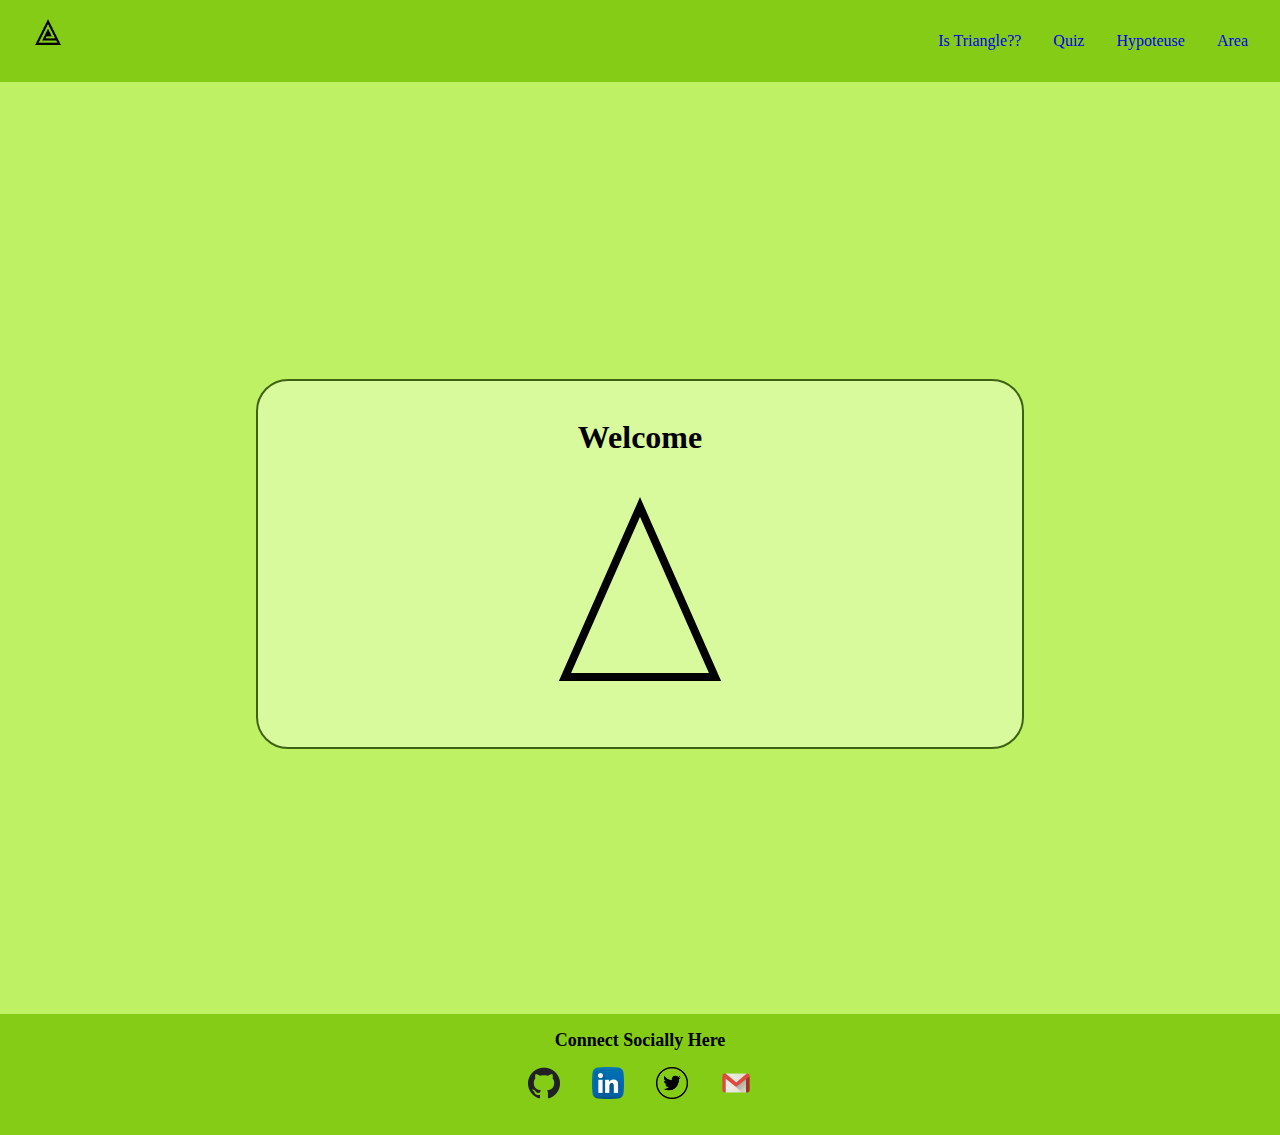
<file: index.html>
<!DOCTYPE html>
<html lang="en">
  <head>
    <meta charset="UTF-8" />
    <meta http-equiv="X-UA-Compatible" content="IE=edge" />
    <meta name="viewport" content="width=device-width, initial-scale=1.0" />
    <title>Fun With Trinagles</title>
    <link rel="stylesheet" href="/index.css" />
  </head>
  <body>
    <div class="navigation-container">
        <div class="img-container">
          <a class="link index-link" href="/"
            ><img src="/media/icons8-triangle-100.png" alt=""
          /></a>
        </div>
  
        <nav>
          <ul class="list-non-bullet ">
            <div class="list-container">
              <li class="list-item-inline">
                <a class="link" href="/isTriangle.html">Is Triangle??</a>
              </li>
              <li class="list-item-inline">
                <a class="link" href="/quiz.html">Quiz</a>
              </li>
              <li class="list-item-inline">
                <a class="link" href="/hypotenuse.html">Hypoteuse</a>
              </li>
              <li class="list-item-inline">
                <a class="link" href="/area.html">Area</a>
              </li>
            </div>
          </ul>
        </nav>
      </div>
  

    <div class="main-container">
      <div class="container">
        <h1 class="welcome-head">Welcome</h1>
        <div class="triangle-container">
          <svg height="250" width="250">
            <polygon points="125,30 50,200 200,200" class="triangle" style="margin: auto;"/>
            Sorry, your browser does not support inline SVG.
          </svg>
        </div>
      </div>
    </div>

    <footer class="footer">
      <div class="footer-header">Connect Socially Here</div>
      <ul class="social-links list-non-bullet">
        <li class="list-item-inline">
          <a class="link" href="https://github.com/Anuj27aKamboj">
            <img src="/media/github1.d3263084234dc705b2ae.png" alt="Github" />
          </a>
        </li>
        <li class="list-item-inline">
          <a class="link" href="www.linkedin.com/in/anuj-kamboj">
            <img
              src="/media/linkedin2.e65fd24a972545fd91b7.png"
              alt="Linkedin"
            />
          </a>
        </li>
        <li class="list-item-inline">
          <a class="link" href="https://twitter.com/Anuj_27_K">
            <img src="/media/twitter1.9c8704a74d56ea97d6a2.png" alt="Twitter" />
          </a>
        </li>
        <li class="list-item-inline">
          <a class="link" href="https://gmail.com">
            <img src="/media/gmail.ee10d4271b24f89a7be7.png" alt="Gmail" />
          </a>
        </li>
      </ul>
    </footer>

    <script src="isTriangle.js" type="text/javascript"></script>
  </body>
</html>
</file>
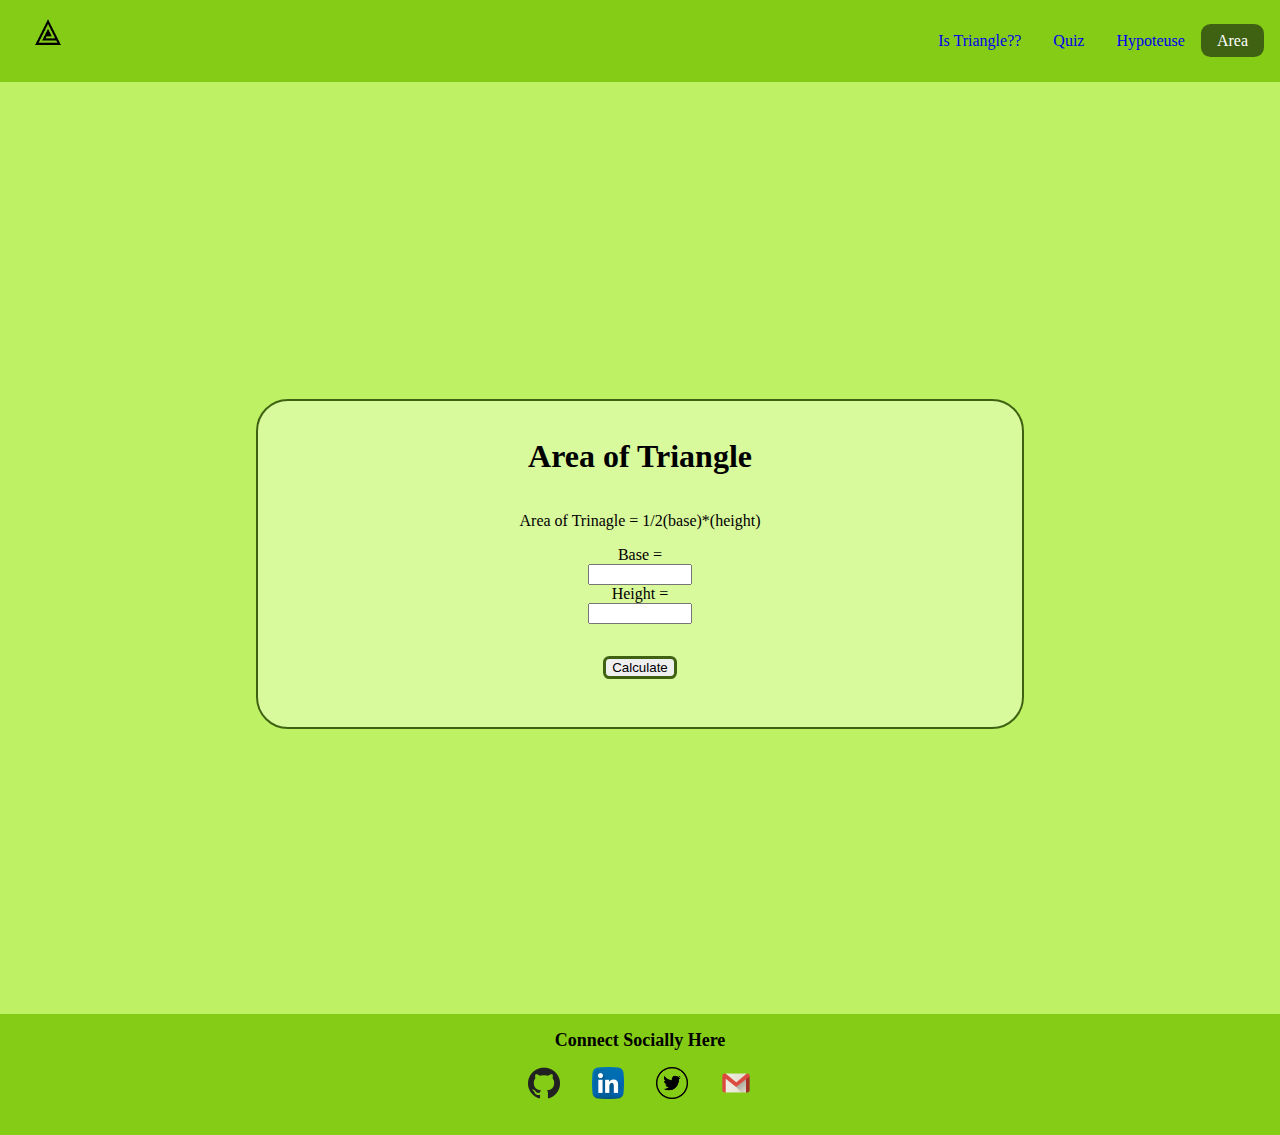
<file: area.html>
<!DOCTYPE html>
<html lang="en">
  <head>
    <meta charset="UTF-8" />
    <meta http-equiv="X-UA-Compatible" content="IE=edge" />
    <meta name="viewport" content="width=device-width, initial-scale=1.0" />
    <title>Area Triangle</title>
    <link rel="stylesheet" href="index.css" />
  </head>
  <body>
    <div class="navigation-container">
      <div class="img-container">
        <a class="link index-link" href="/"
          ><img src="/media/icons8-triangle-100.png" alt=""
        /></a>
      </div>

      <nav>
        <ul class="list-non-bullet ">
          <div class="list-container">
            <li class="list-item-inline">
              <a class="link" href="/isTriangle.html">Is Triangle??</a>
            </li>
            <li class="list-item-inline">
              <a class="link" href="/quiz.html">Quiz</a>
            </li>
            <li class="list-item-inline">
              <a class="link" href="/hypotenuse.html">Hypoteuse</a>
            </li>
            <li class="list-item-inline">
              <a class="link link-active" href="/area.html">Area</a>
            </li>
          </div>
        </ul>
      </nav>
    </div>

    <div class="main-container">
      <div class="container">
        <h1>Area of Triangle</h1>
        <p>Area of Trinagle = 1/2(base)*(height)</p>

        <label>Base = </label>
        <input type="number" class="side-input" />

        <label>Height = </label>
        <input type="number" class="side-input" />

        <button id="answer-btn">Calculate</button>

        <div id="output"></div>
      </div>
    </div>

    <footer class="footer">
      <div class="footer-header">Connect Socially Here</div>
      <ul class="social-links list-non-bullet">
        <li class="list-item-inline">
          <a class="link" href="https://github.com/Anuj27aKamboj">
            <img src="/media/github1.d3263084234dc705b2ae.png" alt="Github" />
          </a>
        </li>
        <li class="list-item-inline">
          <a class="link" href="www.linkedin.com/in/anuj-kamboj">
            <img
              src="/media/linkedin2.e65fd24a972545fd91b7.png"
              alt="Linkedin"
            />
          </a>
        </li>
        <li class="list-item-inline">
          <a class="link" href="https://twitter.com/Anuj_27_K">
            <img src="/media/twitter1.9c8704a74d56ea97d6a2.png" alt="Twitter" />
          </a>
        </li>
        <li class="list-item-inline">
          <a class="link" href="https://gmail.com">
            <img src="/media/gmail.ee10d4271b24f89a7be7.png" alt="Gmail" />
          </a>
        </li>
      </ul>
    </footer>

    <script src="area.js" type="text/javascript"></script>
  </body>
</html>
</file>
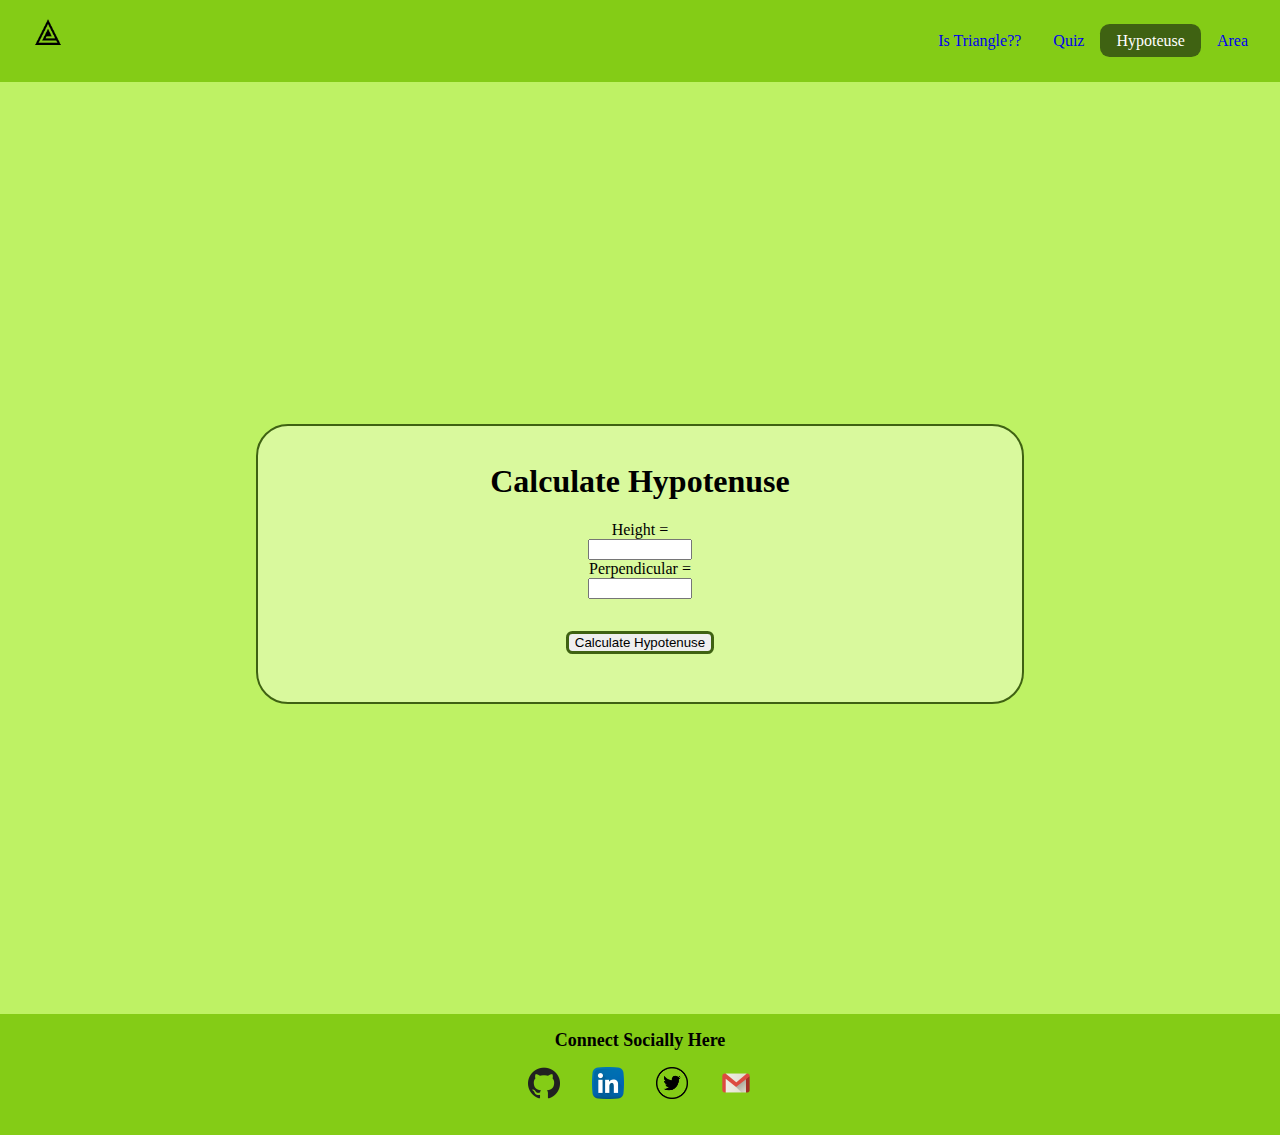
<file: hypotenuse.html>
<!DOCTYPE html>
<html lang="en">
  <head>
    <meta charset="UTF-8" />
    <meta http-equiv="X-UA-Compatible" content="IE=edge" />
    <meta name="viewport" content="width=device-width, initial-scale=1.0" />
    <title>Hypotenuse</title>
    <link rel="stylesheet" href="index.css" />
  </head>
  <body>
    <div class="navigation-container">
      <div class="img-container">
        <a class="link index-link" href="/"
          ><img src="/media/icons8-triangle-100.png" alt=""
        /></a>
      </div>

      <nav>
        <ul class="list-non-bullet ">
          <div class="list-container">
            <li class="list-item-inline">
              <a class="link" href="/isTriangle.html">Is Triangle??</a>
            </li>
            <li class="list-item-inline">
              <a class="link" href="/quiz.html">Quiz</a>
            </li>
            <li class="list-item-inline">
              <a class="link link-active" href="/hypotenuse.html">Hypoteuse</a>
            </li>
            <li class="list-item-inline">
              <a class="link" href="/area.html">Area</a>
            </li>
          </div>
        </ul>
      </nav>
    </div>


    <div class="main-container">
      <div class="container">
        <h1>Calculate Hypotenuse</h1>
        <label>Height = </label>
        <input type="number" class="side-input" />

        <label>Perpendicular = </label>
        <input type="number" class="side-input" />

        <button id="answer-btn">Calculate Hypotenuse</button>

        <div id="output"></div>
      </div>
    </div>

    <footer class="footer">
      <div class="footer-header">Connect Socially Here</div>
      <ul class="social-links list-non-bullet">
        <li class="list-item-inline">
          <a class="link" href="https://github.com/Anuj27aKamboj">
            <img src="/media/github1.d3263084234dc705b2ae.png" alt="Github" />
          </a>
        </li>
        <li class="list-item-inline">
          <a class="link" href="www.linkedin.com/in/anuj-kamboj">
            <img
              src="/media/linkedin2.e65fd24a972545fd91b7.png"
              alt="Linkedin"
            />
          </a>
        </li>
        <li class="list-item-inline">
          <a class="link" href="https://twitter.com/Anuj_27_K">
            <img src="/media/twitter1.9c8704a74d56ea97d6a2.png" alt="Twitter" />
          </a>
        </li>
        <li class="list-item-inline">
          <a class="link" href="https://gmail.com">
            <img src="/media/gmail.ee10d4271b24f89a7be7.png" alt="Gmail" />
          </a>
        </li>
      </ul>
    </footer>

    <script src="hypotenuse.js" type="text/javascript"></script>
  </body>
</html>
</file>
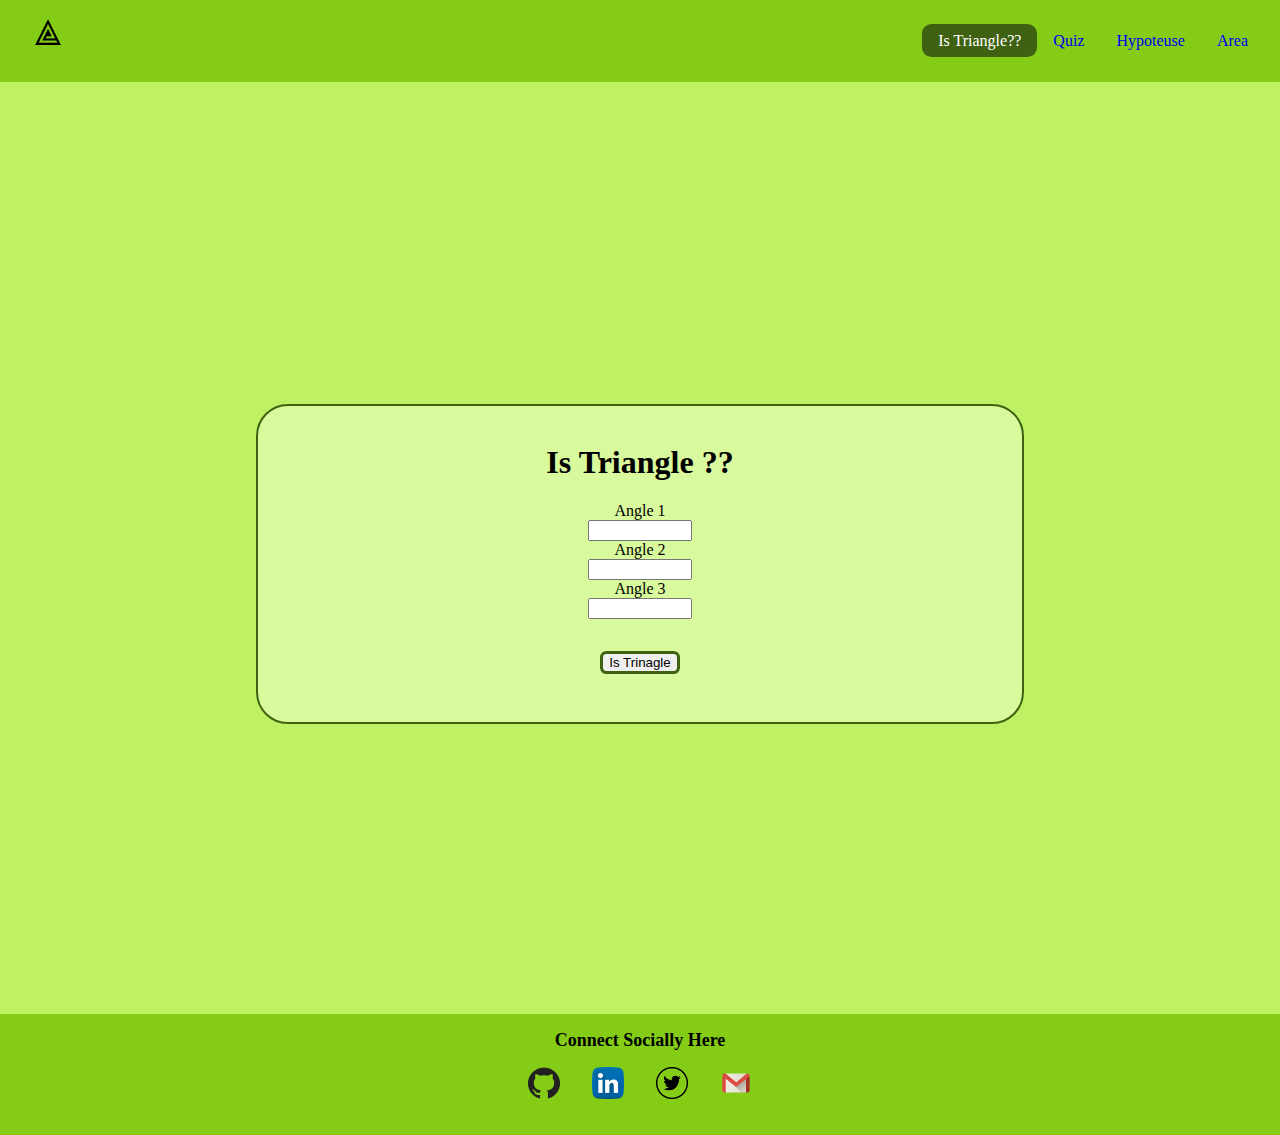
<file: isTriangle.html>
<!DOCTYPE html>
<html lang="en">
  <head>
    <meta charset="UTF-8" />
    <meta http-equiv="X-UA-Compatible" content="IE=edge" />
    <meta name="viewport" content="width=device-width, initial-scale=1.0" />
    <title>Fun With Trinagles</title>
    <link rel="stylesheet" href="/index.css" />
  </head>
  <body>
    <div class="navigation-container">
      <div class="img-container">
        <a class="link index-link" href="/"
          ><img src="/media/icons8-triangle-100.png" alt=""
        /></a>
      </div>

      <nav>
        <ul class="list-non-bullet ">
          <div class="list-container">
            <li class="list-item-inline">
              <a class="link link-active" href="/isTriangle.html">Is Triangle??</a>
            </li>
            <li class="list-item-inline">
              <a class="link" href="/quiz.html">Quiz</a>
            </li>
            <li class="list-item-inline">
              <a class="link" href="/hypotenuse.html">Hypoteuse</a>
            </li>
            <li class="list-item-inline">
              <a class="link" href="/area.html">Area</a>
            </li>
          </div>
        </ul>
      </nav>
    </div>


    <div class="main-container">
      <div class="container">
        <h1>Is Triangle ??</h1>

        <lable for="angle1">Angle 1</lable>
        <input type="number" class="angle-input" />

        <lable for="angle2">Angle 2</lable>
        <input type="number" class="angle-input" />

        <lable for="angle3">Angle 3</lable>
        <input type="number" class="angle-input" />

        <button id="answer-btn">Is Trinagle</button>

        <div class="output"></div>
      </div>
    </div>

    <footer class="footer">
      <div class="footer-header">Connect Socially Here</div>
      <ul class="social-links list-non-bullet">
        <li class="list-item-inline">
          <a class="link" href="https://github.com/Anuj27aKamboj">
            <img src="/media/github1.d3263084234dc705b2ae.png" alt="Github" />
          </a>
        </li>
        <li class="list-item-inline">
          <a class="link" href="www.linkedin.com/in/anuj-kamboj">
            <img
              src="/media/linkedin2.e65fd24a972545fd91b7.png"
              alt="Linkedin"
            />
          </a>
        </li>
        <li class="list-item-inline">
          <a class="link" href="https://twitter.com/Anuj_27_K">
            <img src="/media/twitter1.9c8704a74d56ea97d6a2.png" alt="Twitter" />
          </a>
        </li>
        <li class="list-item-inline">
          <a class="link" href="https://gmail.com">
            <img src="/media/gmail.ee10d4271b24f89a7be7.png" alt="Gmail" />
          </a>
        </li>
      </ul>
    </footer>

    <script src="isTriangle.js" type="text/javascript"></script>
  </body>
</html>
</file>
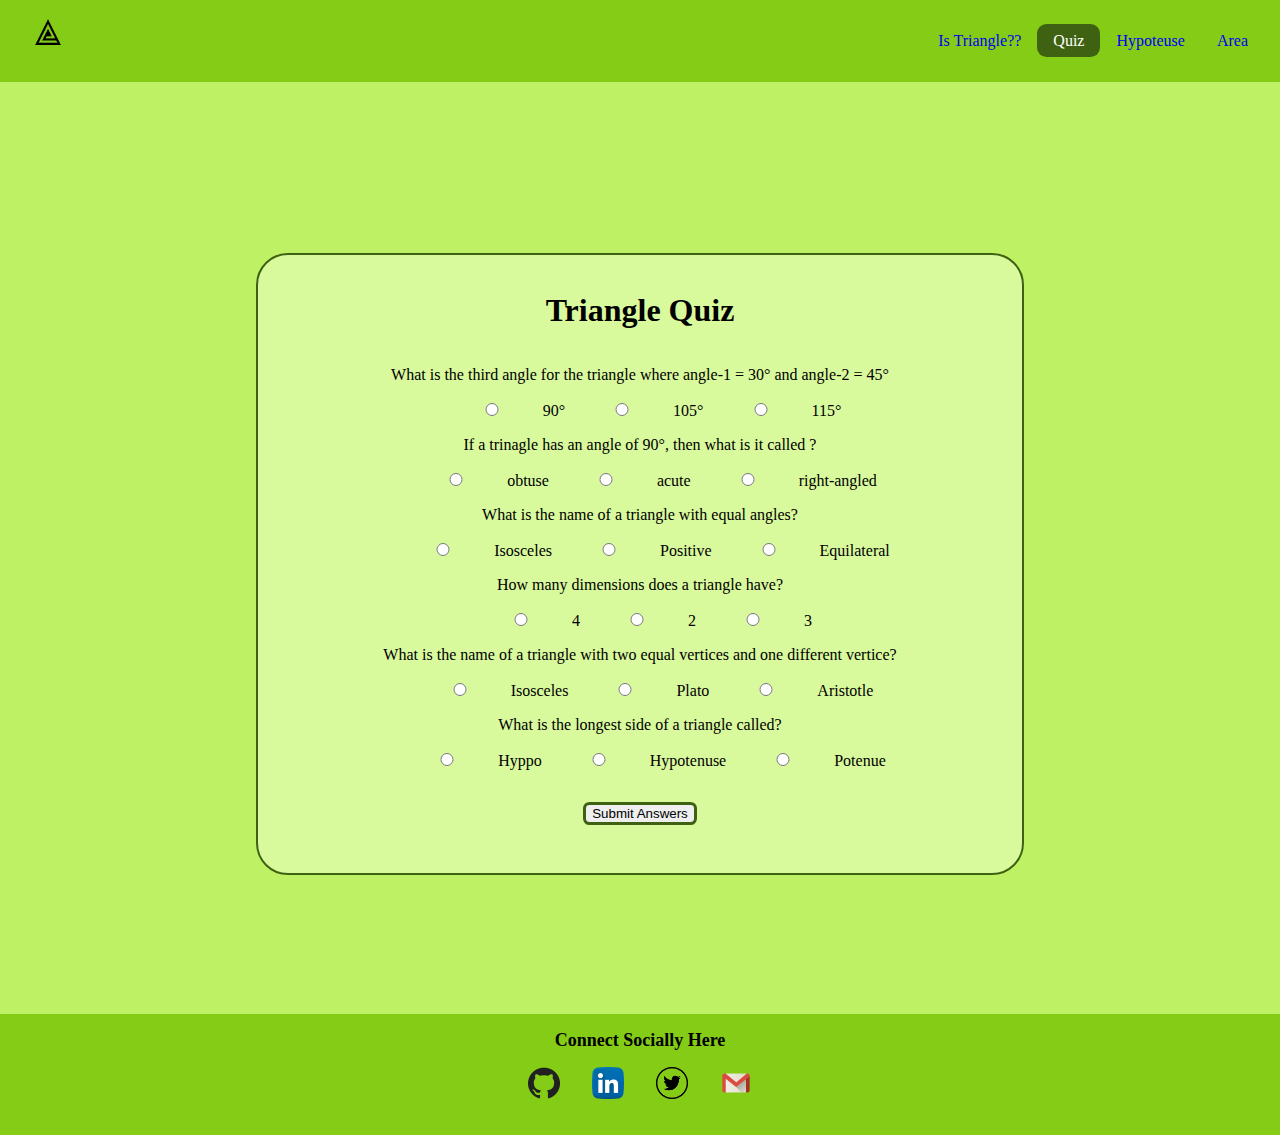
<file: quiz.html>
<!DOCTYPE html>
<html lang="en">
  <head>
    <meta charset="UTF-8" />
    <meta http-equiv="X-UA-Compatible" content="IE=edge" />
    <meta name="viewport" content="width=device-width, initial-scale=1.0" />
    <title>Quiz</title>
    <link rel="stylesheet" href="/index.css" />
  </head>
  <body>
    <div class="navigation-container">
      <div class="img-container">
        <a class="link index-link" href="/"
          ><img src="/media/icons8-triangle-100.png" alt=""
        /></a>
      </div>

      <nav>
        <ul class="list-non-bullet">
          <div class="list-container">
            <li class="list-item-inline">
              <a class="link" href="/isTriangle.html">Is Triangle??</a>
            </li>
            <li class="list-item-inline">
              <a class="link link-active" href="/quiz.html">Quiz</a>
            </li>
            <li class="list-item-inline">
              <a class="link" href="/hypotenuse.html">Hypoteuse</a>
            </li>
            <li class="list-item-inline">
              <a class="link" href="/area.html">Area</a>
            </li>
          </div>
        </ul>
      </nav>
    </div>

    <div class="main-container">
      <div class="container">
        <h1>Triangle Quiz</h1>
        <form class="quiz-form">
          <div class="question-container">
            <p>What is the third angle for the triangle where angle-1 = 30° and angle-2 = 45°</p>
            <label>
              <input type="radio" name="question1" value="90°" />90°</label>
            <label>
              <input type="radio" name="question1" value="105°" />105°</label>
            <label>
              <input type="radio" name="question1" value="115°" />115°</label>
          </div>

          <div class="question-container">
            <p>If a trinagle has an angle of 90°, then what is it called ?</p>
            <label>
              <input type="radio" name="question2" value="obtuse"/>obtuse</label>
            <label>
              <input type="radio" name="question2" value="acute" />acute</label>
            <label>
              <input type="radio" name="question2" value="right-angled"/>right-angled</label>
          </div>

          <div class="question-container">
            <p>What is the name of a triangle with equal angles?</p>
            <label
              ><input type="radio" name="question3"  value="Isosceles°"/>Isosceles</label>
            <label
              ><input type="radio" name="question3" value="Positive°"/>Positive</label>
            <label
              ><input type="radio" name="question3" value="Equilateral"/>Equilateral</label>
          </div>

          <div class="question-container">
            <p>
              How many dimensions does a triangle have?
            </p>
            <label>
              <input type="radio" name="question4" value="4" />4</label>
            <label>
              <input type="radio" name="question4" value="2" />2</label>
            <label>
              <input type="radio" name="question4" value="3" />3</label>
          </div>

          <div class="question-container">
            <p>
              What is the name of a triangle with two equal vertices and one different vertice?
            </p>
            <label>
              <input type="radio" name="question5" value="Isosceles" />Isosceles</label>
            <label>
              <input type="radio" name="question5" value="Plato" />Plato</label>
            <label>
              <input type="radio" name="question5" value="Aristotle" />Aristotle</label>
          </div>

          <div class="question-container">
            <p>
              What is the longest side of a triangle called?
            </p>
            <label>
              <input type="radio" name="question6" value="Hyppo" />Hyppo</label>
            <label>
              <input type="radio" name="question6" value="Hypotenuse" />Hypotenuse</label>
            <label>
              <input type="radio" name="question6" value="Potenue" />Potenue</label>
          </div>
        </form>

        <button id="answer-btn">Submit Answers</button>
        <div id="output"></div>
      </div>
    </div>

    <footer class="footer">
      <div class="footer-header">Connect Socially Here</div>
      <ul class="social-links list-non-bullet">
        <li class="list-item-inline">
          <a
            class="link"
            href="https://github.com/Anuj27aKamboj"
            target="_blank"
          >
            <img src="/media/github1.d3263084234dc705b2ae.png" alt="Github" />
          </a>
        </li>
        <li class="list-item-inline">
          <a
            class="link"
            href="https://www.linkedin.com/in/anuj-kamboj"
            target="_blank"
          >
            <img
              src="/media/linkedin2.e65fd24a972545fd91b7.png"
              alt="Linkedin"
            />
          </a>
        </li>
        <li class="list-item-inline">
          <a class="link" href="https://twitter.com/Anuj_27_K" target="_blank">
            <img src="/media/twitter1.9c8704a74d56ea97d6a2.png" alt="Twitter" />
          </a>
        </li>
        <li class="list-item-inline">
          <a
            class="link"
            href="mailto:anujkamboj2000@gmail.com"
            target="_blank"
          >
            <img src="/media/gmail.ee10d4271b24f89a7be7.png" alt="Gmail" />
          </a>
        </li>
      </ul>
    </footer>

    <script src="quiz.js" type="text/javascript"></script>
  </body>
</html>
</file>
<file: index.css>
:root {
    --primary-green: #bef264;
    --secondary-green: #3f6212;
    --primary-bg1: #bef264;
    --primary-bg2: #84cc16;
    --primary-teal: #d9f99d;
}

body {
    box-sizing: border-box;
    background-color: var(--primary-bg1);
    margin: 0 0;
    width: 100%;
    min-height: 100vh;
}

.navigation-container {
    background-color: var(--primary-bg2);
    margin-bottom: 2rem;
    padding: 1rem;
    display: flex;
    flex-direction: row;
    justify-content: space-between;
    /* width: 100%; */
}

.list-container{
    display: flex;
    flex-direction: row;
}

.img-container img{
    text-decoration: none;
    width: 2rem;
    height: 2rem;
}

.link {
    box-sizing: border-box;
    text-decoration: none;
    padding: 0.5rem 1rem;
    border-radius: 0.6rem;
    border-color: var(--primary-teal);
}

.link-active {
    background-color: var(--secondary-green);
    color: #fff;
}

.main-container{
    min-height: 100vh;
    display: flex;
    justify-content: center;
    align-items: center;
}

.container {
    box-sizing: border-box;
    display: flex;
    flex-direction: column;
    background-color: var(--primary-teal);
    /* margin: auto; */
    width: 60%;
    min-height: 50%;
    text-align: center;
    border: 2px solid var(--secondary-green);
    border-radius: 2rem;
    padding: 1rem;
    /* margin: 1rem; */
    align-items: center;
}

input {
    justify-content: center;
    width: 6rem;
}

#answer-btn {
    margin: 2rem;
    justify-content: center;
    border: 0.2rem solid var(--secondary-green);
    border-radius: 0.4rem;
}


.list-non-bullet {
    position: relative;
    list-style: none;
    display: flex;
    flex-direction: row;
    justify-content: center;
}

.welcome-head{
    color: black;
    font-size: 2rem;
    font-weight: 600;
}


.triangle-container {
    width: 250px;
    margin: auto;
    text-align: center;
    /* border: 1px solid white; */
}

.triangle-container:hover,
.triangle-container:active {
    transform: rotate(-180deg);
}

.triangle-container{
    fill: transparent;
    stroke: black;
    stroke-width: 8;
    transition: all 1s ease-in-out;

    @keyframes mymove {
        0% {
            opacity: 0
        }

        50% {
            opacity: 1
        }

        100% {
            opacity: 0
        }
    }

    transform-origin: 125px 125px;
}

.footer {
    position: relative;
    bottom: 0;
    /* top: 5vh; */
    margin-top: 2rem;
    background-color: var(--primary-bg2);
    margin: 0;
    /* width: 100%; */
    padding: 1rem;
    text-align: center;
    justify-content: center;
}


.footer .link {
    color: var(--secondary-green);
    text-decoration: none;
    translate: transform 5s all ease;
}

.footer .link:hover {
    transform: scale(1.4);
}


.footer-header {
    font-weight: bolder;
    font-size: large;
}

.footer ul {
    padding-inline-start: 0;
}

.footer img {
    width: 2rem;
    height: 2rem;
    translate: transform 5s all ease;
}

.footer img:hover {
    transform: scale(1.4);
}

@media screen and (width <= 600px) {
    .navigation-container{
        flex-direction: column;
    }
    
}
</file>
